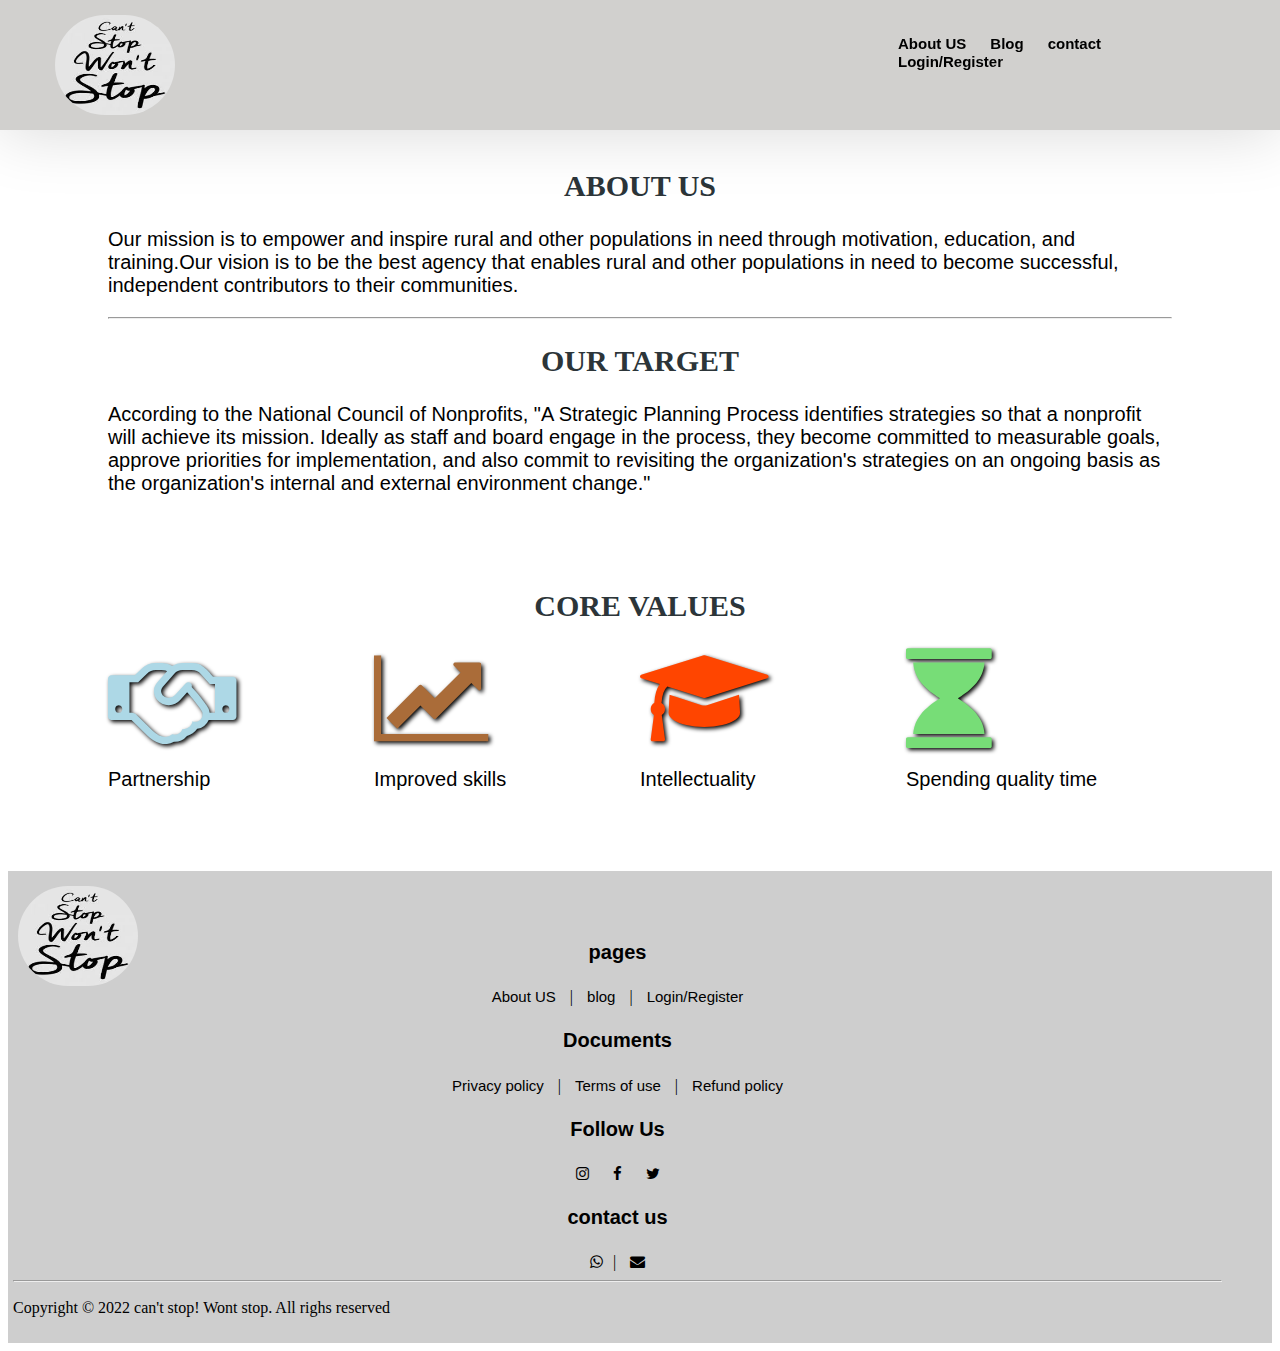
<file: index.html>
<!DOCTYPE html>
<html>
  <head>
    <title>Cant stop! wont stop! | About Us</title>
    <link rel="stylesheet" href="styles.css">
    <link rel="stylesheet" href="https://stackpath.bootstrapcdn.com/font-awesome/4.7.0/css/font-awesome.min.css">
    </head>
    <body>
    <nav class="total_nav">
    <div class="logo">
        <a href="one.html">
        <img src="images/stop.jpg" width="100"></a>
      </div>
      <div class="options">
      <a href="about.html">About US</a>
      <a href="blog.html">Blog</a>
      <a href="contact.html">contact</a>
      <a href="register.html">Login/Register</a>
    </div>
    </nav><br><br>
    <div class="about_us">
      <h2>ABOUT US</h2>
      <p>Our mission is to empower and inspire rural and other populations in
         need through motivation, education, and training.Our vision is to be
         the best agency that enables rural and other populations in need to
          become successful, independent contributors to their communities.</p>
    <hr>
    <h2>OUR TARGET</h2>
    <p>According to the National Council of Nonprofits, "A Strategic Planning Process
       identifies strategies so that a nonprofit will achieve its mission.
        Ideally as staff and board engage in the process, they become
        committed to measurable goals, approve priorities for implementation,
         and also commit to revisiting the organization's strategies on an
          ongoing basis as the organization's internal and external environment change."</p>
      </div>
      <div class="values">
     <h2>CORE VALUES</h2>
     <div class="hand">
  <i class="fa fa-handshake-o" aria-hidden="true"style="font-size:100px;
     color:lightblue;text-shadow:2px 2px 4px #000000;"></i>
     <p>Partnership</p>
</div>
<div class="graph">
 <i class="fa fa-line-chart" aria-hidden="true" style="font-size:100px;
   color:#AA6C39;text-shadow:2px 2px 4px #000000;"></i>
   <p>Improved skills</p>
</div>
<div class="hat">
<i class="fa fa-graduation-cap" aria-hidden="true" style="font-size:100px;
   color:#FF4500;text-shadow:2px 2px 4px #000000;"></i>
   <p>Intellectuality</p>
 </div>
 <div class="time">
  <i class="fa fa-hourglass" aria-hidden="true"style="font-size:100px;
    color:#77DD77;text-shadow:2px 2px 4px #000000;"></i>
    <p>Spending quality time</p>
  </div>
   </div>
    <footer>
      <div class="footer_logo">
          <a href="one.html">
          <img src="images/stop.jpg" width="100"></a>
        </div><br>
        <div class="Pages">
          <h3>pages</h3>
          <a href="about.html">About US</a> |
          <a href="blog.html">blog</a> |
          <a href="register.html">Login/Register</a>
        </div>
        <div class="doc">
          <h3>Documents</h3>
          <a href="">Privacy policy</a> |
          <a href="">Terms of use</a> |
          <a href="">Refund policy</a>
        </div>
        <div class="social_media">
          <h3>Follow Us</h3>
          <a href="https://www.instagram.com/1stop.ai/?hl=en" target="
          "><i class="fa fa-instagram" aria-hidden="true"></i></a>
          <a href="https://www.facebook.com/pages/category/Education-website/1Stopai-102490171820303/" target="_blank">
            <i class="fa fa-facebook" aria-hidden="true"></i></a>
          <a href="https://twitter.com/onestopai?lang=en" target="_blank"><i class="fa fa-twitter" aria-hidden="true"></i></a>
        </div>
        <div class="contact">
          <h3>contact us</h3>
          <a href="https://api.whatsapp.com/send?phone=+919384728370" target="_blank"><i class="fa fa-whatsapp" aria-hidden="true"></i></a>|
          <a href="mailto: support@1stop.ai" target="_blank"><i class="fa fa-envelope" aria-hidden="true"></i></a>
        </div>
        <hr>
        <p>Copyright &copy; 2022 can't stop! Wont stop. All righs reserved</p>
    </footer>
      <script>
                const scriptURL = 'https://script.google.com/macros/s/AKfycbx2j_GKr_vtC7cgImFuwVpnRAcsQgB2pWa8FSinBDzzX4Q4x-VPMxovpQlqwLayx9Te/exec'
                const form = document.forms['submit_googlesheet']

                form.addEventListener('submit', e => {
                  e.preventDefault()
                  fetch(scriptURL, { method: 'POST', body: new FormData(form)})
                    .then(response => alert("Thank you for your review. Hope you will have great time in our program"))
                    .catch(error => console.error('Error!', error.message))
                })
              </script>
        </body>
    </html>
</file>
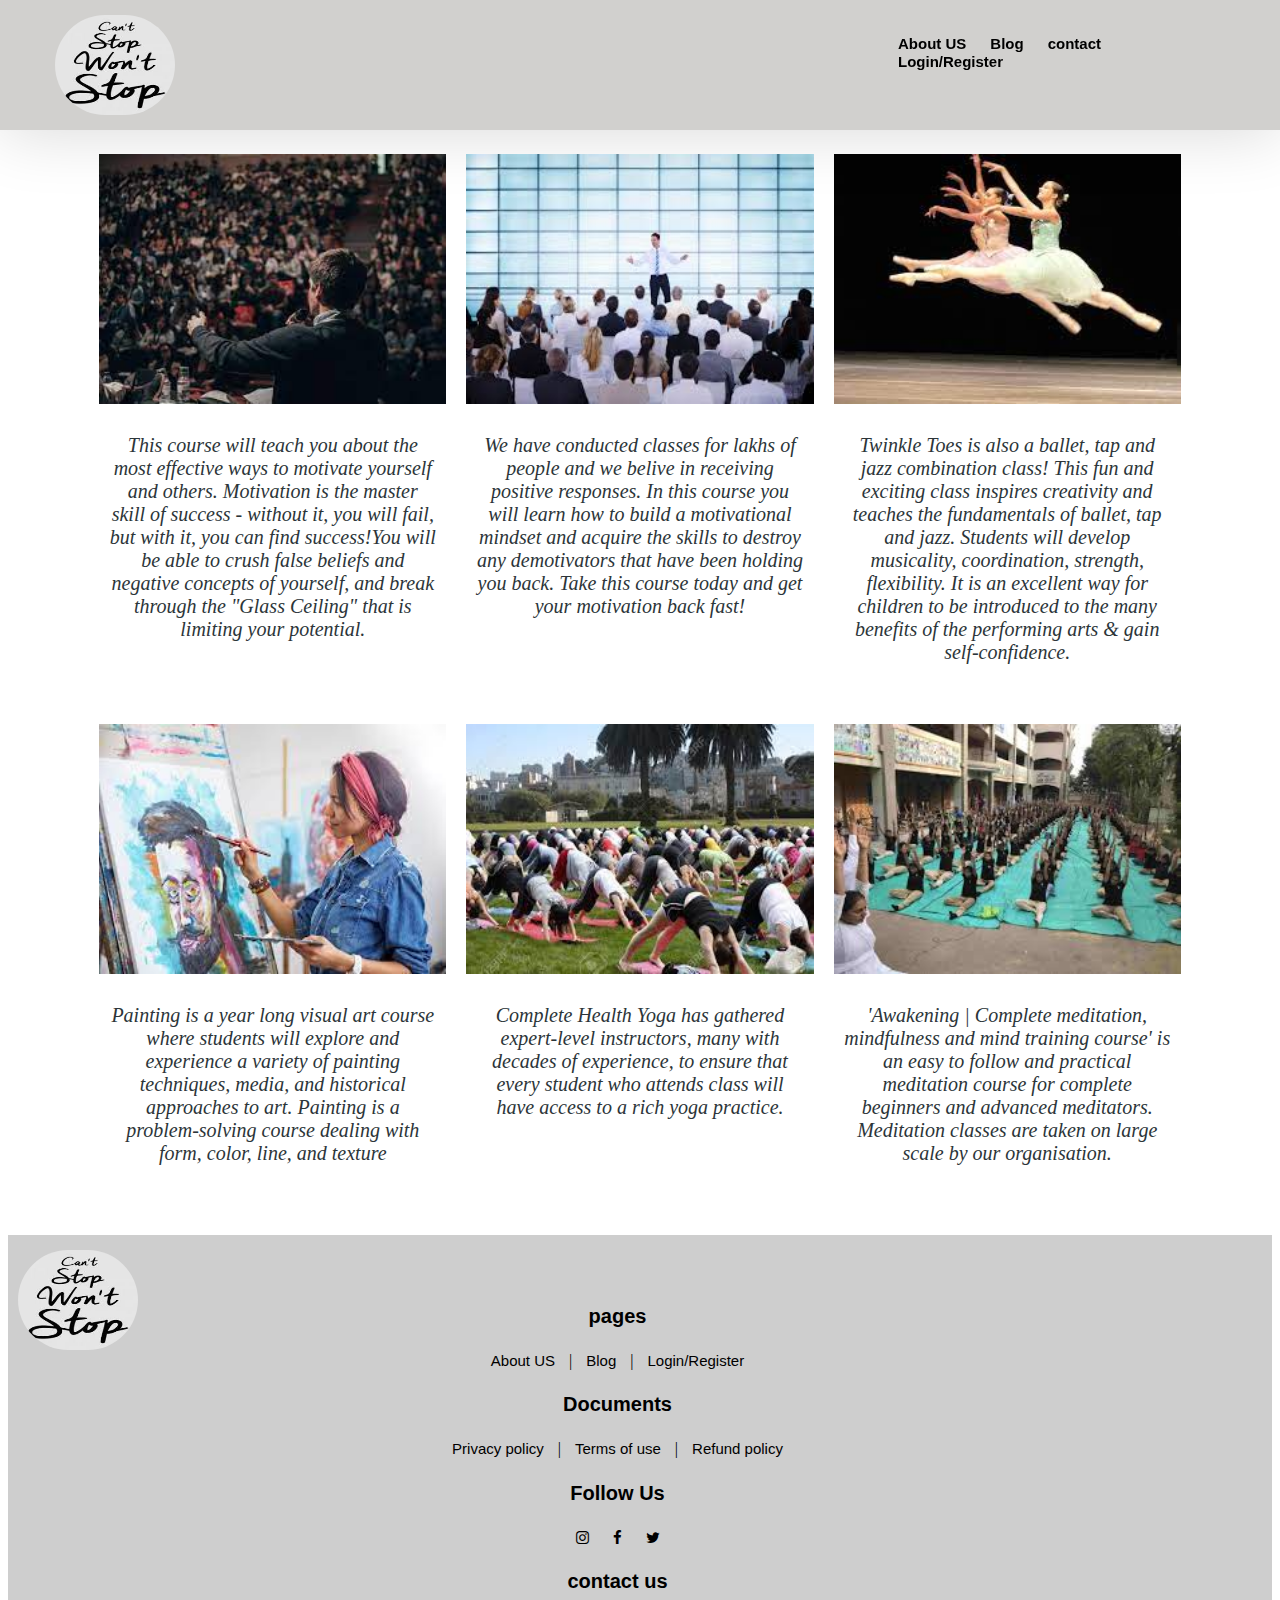
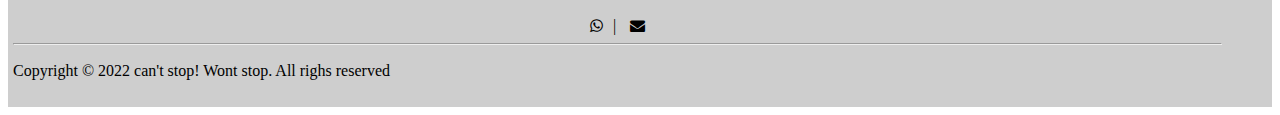
<file: blog.html>
<!DOCTYPE html>
<html>
  <head>
    <title>Cant stop! wont stop! | Contact</title>
    <link rel="stylesheet" href="styles.css">
    <link rel="stylesheet" href="https://stackpath.bootstrapcdn.com/font-awesome/4.7.0/css/font-awesome.min.css">
    </head>
    <body>
    <nav class="total_nav">
    <div class="logo">
        <a href="one.html">
        <img src="images/stop.jpg" width="100"></a>
      </div>
      <div class="options">
      <a href="about.html">About US</a>
      <a href="blog.html">Blog</a>
      <a href="contact.html">contact</a>
      <a href="register.html">Login/Register</a>
    </div>
    </nav><br><br>
    <div class="additionals">
    <div class="additionals_container">
      <div class="list">
       <div class="list_img">
          <img src="images/moti1.jpg">
        </div>
          <div class="list_content">
            <p>This course will teach you
              about the most effective ways  to motivate yourself and others.
              Motivation is the master skill of success - without it,
               you will fail, but with it, you can find success!You will
               be able to crush false beliefs and negative concepts of
               yourself, and break through the "Glass Ceiling" that is limiting your potential.
           </p>
              </div>
      </div>
      <div class="list">
       <div class="list_img">
          <img src="images/moti2.jpg">
        </div>
          <div class="list_content">
            <p>We have conducted classes for lakhs of people and we belive in receiving positive responses.
              In this course you will learn how to build a motivational mindset
               and acquire the skills to destroy any demotivators that have been
               holding you back. Take this course today and get your motivation back fast! </p>
                  </div>
      </div>
      <div class="list">
       <div class="list_img">
          <img src="images/talent1.jpg">
        </div>
          <div class="list_content">
            <p>Twinkle Toes is also a ballet, tap and jazz combination class!  This fun and exciting
               class inspires creativity and teaches the fundamentals of ballet, tap and jazz.
               Students will develop musicality, coordination, strength, flexibility. It is an excellent
              way for children to be introduced to the many benefits of the performing arts &
               gain self-confidence.</p>
               </div>
      </div>
    </div>
  </div>
  <div class="additionals" id="hey">
  <div class="additionals_container">
    <div class="list">
     <div class="list_img">
        <img src="images/talent2.jpg">
      </div>
        <div class="list_content">
          <p>Painting is a year long visual art course where students will explore and experience
            a variety of painting techniques, media, and historical approaches to art.
            Painting is a problem-solving course dealing with form, color, line, and texture
         </p>
         </div>
    </div>
    <div class="list">
     <div class="list_img">
        <img src="images/yoga1.jpg">
      </div>
        <div class="list_content">
          <p>Complete Health Yoga has gathered expert-level instructors,
            many with decades of experience, to ensure that every student
             who attends class will have access to a rich yoga practice. </p>
             </div>
    </div>
    <div class="list">
     <div class="list_img">
        <img src="images/yoga2.jpg">
      </div>
        <div class="list_content">
          <p>'Awakening | Complete meditation, mindfulness and mind training
            course'  is an easy to follow and practical meditation course for
             complete beginners and advanced meditators. Meditation classes
              are taken on large scale by our organisation.</p>
             </div>
    </div>
  </div>
</div>
    <footer>
      <div class="footer_logo">
          <a href="one.html">
          <img src="images/stop.jpg" width="100"></a>
        </div><br>
        <div class="Pages">
          <h3>pages</h3>
          <a href="about.html">About US</a> |
          <a href="blog.html">Blog</a> |
          <a href="register.html">Login/Register</a>
        </div>
        <div class="doc">
          <h3>Documents</h3>
          <a href="">Privacy policy</a> |
          <a href="">Terms of use</a> |
          <a href="">Refund policy</a>
        </div>
        <div class="social_media">
          <h3>Follow Us</h3>
          <a href="https://www.instagram.com/1stop.ai/?hl=en" target="
          "><i class="fa fa-instagram" aria-hidden="true"></i></a>
          <a href="https://www.facebook.com/pages/category/Education-website/1Stopai-102490171820303/" target="_blank">
            <i class="fa fa-facebook" aria-hidden="true"></i></a>
          <a href="https://twitter.com/onestopai?lang=en" target="_blank"><i class="fa fa-twitter" aria-hidden="true"></i></a>
        </div>
        <div class="contact">
          <h3>contact us</h3>
          <a href="https://api.whatsapp.com/send?phone=+919384728370" target="_blank"><i class="fa fa-whatsapp" aria-hidden="true"></i></a>|
          <a href="mailto: support@1stop.ai" target="_blank"><i class="fa fa-envelope" aria-hidden="true"></i></a>
        </div>
        <hr>
        <p>Copyright &copy; 2022 can't stop! Wont stop. All righs reserved</p>
    </footer>
      <script>
                const scriptURL = 'https://script.google.com/macros/s/AKfycbx2j_GKr_vtC7cgImFuwVpnRAcsQgB2pWa8FSinBDzzX4Q4x-VPMxovpQlqwLayx9Te/exec'
                const form = document.forms['submit_googlesheet']

                form.addEventListener('submit', e => {
                  e.preventDefault()
                  fetch(scriptURL, { method: 'POST', body: new FormData(form)})
                    .then(response => alert("Thank you for your review. Hope you will have great time in our program"))
                    .catch(error => console.error('Error!', error.message))
                })
              </script>
        </body>
    </html>
</file>
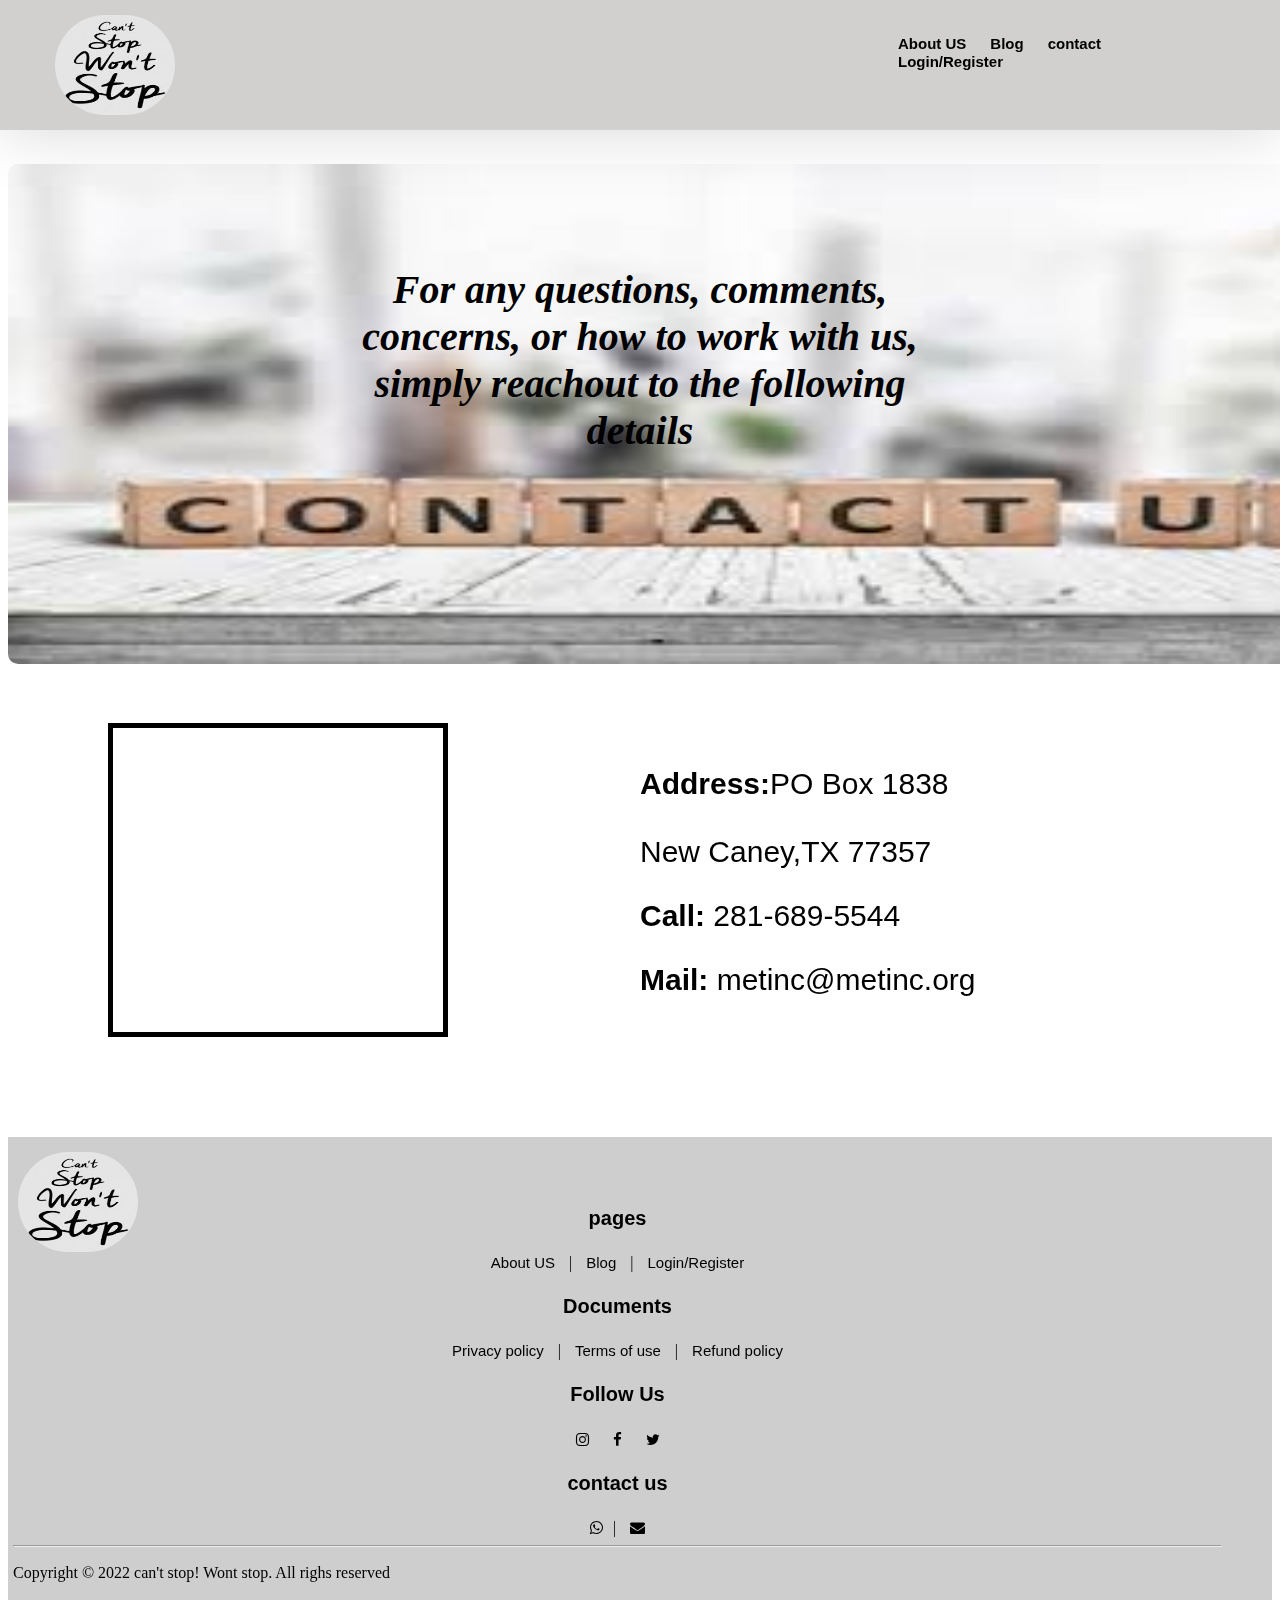
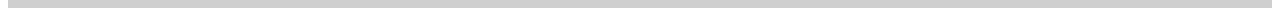
<file: contact.html>
<!DOCTYPE html>
<html>
  <head>
    <title>Cant stop! wont stop! | Contact</title>
    <link rel="stylesheet" href="styles.css">
    <link rel="stylesheet" href="https://stackpath.bootstrapcdn.com/font-awesome/4.7.0/css/font-awesome.min.css">
    </head>
    <body>
    <nav class="total_nav">
    <div class="logo">
        <a href="one.html">
        <img src="images/stop.jpg" width="100"></a>
      </div>
      <div class="options">
      <a href="about.html">About US</a>
      <a href="blog.html">Blog</a>
      <a href="contact.html">contact</a>
      <a href="register.html">Login/Register</a>
    </div>
    </nav><br><br>
    <div class="bttn">
    <div class="content_wrapper">
    <img src="images/contact.jpg">
    <div class="text_text">
    <i><b><h4>For any questions, comments, concerns, or how to work with us, simply reachout to the following details</h4></b></i>
  </div>
  </div>
  </div><br>
    <div class="contact_container">
     <div class="g_map">
<iframe src="https://www.google.com/maps/embed?pb=!1m18!1m12!1m3!1d55204.852118164534!2d-95.29428749652914!3d30.14274468551769!2m3!1f0!2f0!3f0!3m2!1i1024!2i768!4f13.1!3m3!1m2!1s0x864751f15e0ba701%3A0x930632721cae5623!2sNew%20Caney%2C%20TX%2077357%2C%20USA!5e0!3m2!1sen!2sin!4v1649252738751!5m2!1sen!2sin"
 width="400" height="300" style="border:0;" allowfullscreen="" loading="lazy" referrerpolicy="no-referrer-when-downgrade"></iframe>
     </div>
     <div class="contact_content">
         <p><b>Address:</b>PO Box 1838 <br><br>New Caney,TX 77357</p>
       <p><b>Call:</b> 281-689-5544 </p>
       <p><b>Mail:</b> metinc@metinc.org </p>
     </div>
     </div>
    <footer>
      <div class="footer_logo">
          <a href="one.html">
          <img src="images/stop.jpg" width="100"></a>
        </div><br>
        <div class="Pages">
          <h3>pages</h3>
          <a href="about.html">About US</a> |
          <a href="blog.html">Blog</a> |
          <a href="register.html">Login/Register</a>
        </div>
        <div class="doc">
          <h3>Documents</h3>
          <a href="">Privacy policy</a> |
          <a href="">Terms of use</a> |
          <a href="">Refund policy</a>
        </div>
        <div class="social_media">
          <h3>Follow Us</h3>
          <a href="https://www.instagram.com/1stop.ai/?hl=en" target="
          "><i class="fa fa-instagram" aria-hidden="true"></i></a>
          <a href="https://www.facebook.com/pages/category/Education-website/1Stopai-102490171820303/" target="_blank">
            <i class="fa fa-facebook" aria-hidden="true"></i></a>
          <a href="https://twitter.com/onestopai?lang=en" target="_blank"><i class="fa fa-twitter" aria-hidden="true"></i></a>
        </div>
        <div class="contact">
          <h3>contact us</h3>
          <a href="https://api.whatsapp.com/send?phone=+919384728370" target="_blank"><i class="fa fa-whatsapp" aria-hidden="true"></i></a>|
          <a href="mailto: support@1stop.ai" target="_blank"><i class="fa fa-envelope" aria-hidden="true"></i></a>
        </div>
        <hr>
        <p>Copyright &copy; 2022 can't stop! Wont stop. All righs reserved</p>
    </footer>
      <script>
                const scriptURL = 'https://script.google.com/macros/s/AKfycbx2j_GKr_vtC7cgImFuwVpnRAcsQgB2pWa8FSinBDzzX4Q4x-VPMxovpQlqwLayx9Te/exec'
                const form = document.forms['submit_googlesheet']

                form.addEventListener('submit', e => {
                  e.preventDefault()
                  fetch(scriptURL, { method: 'POST', body: new FormData(form)})
                    .then(response => alert("Thank you for your review. Hope you will have great time in our program"))
                    .catch(error => console.error('Error!', error.message))
                })
              </script>
        </body>
    </html>
</file>
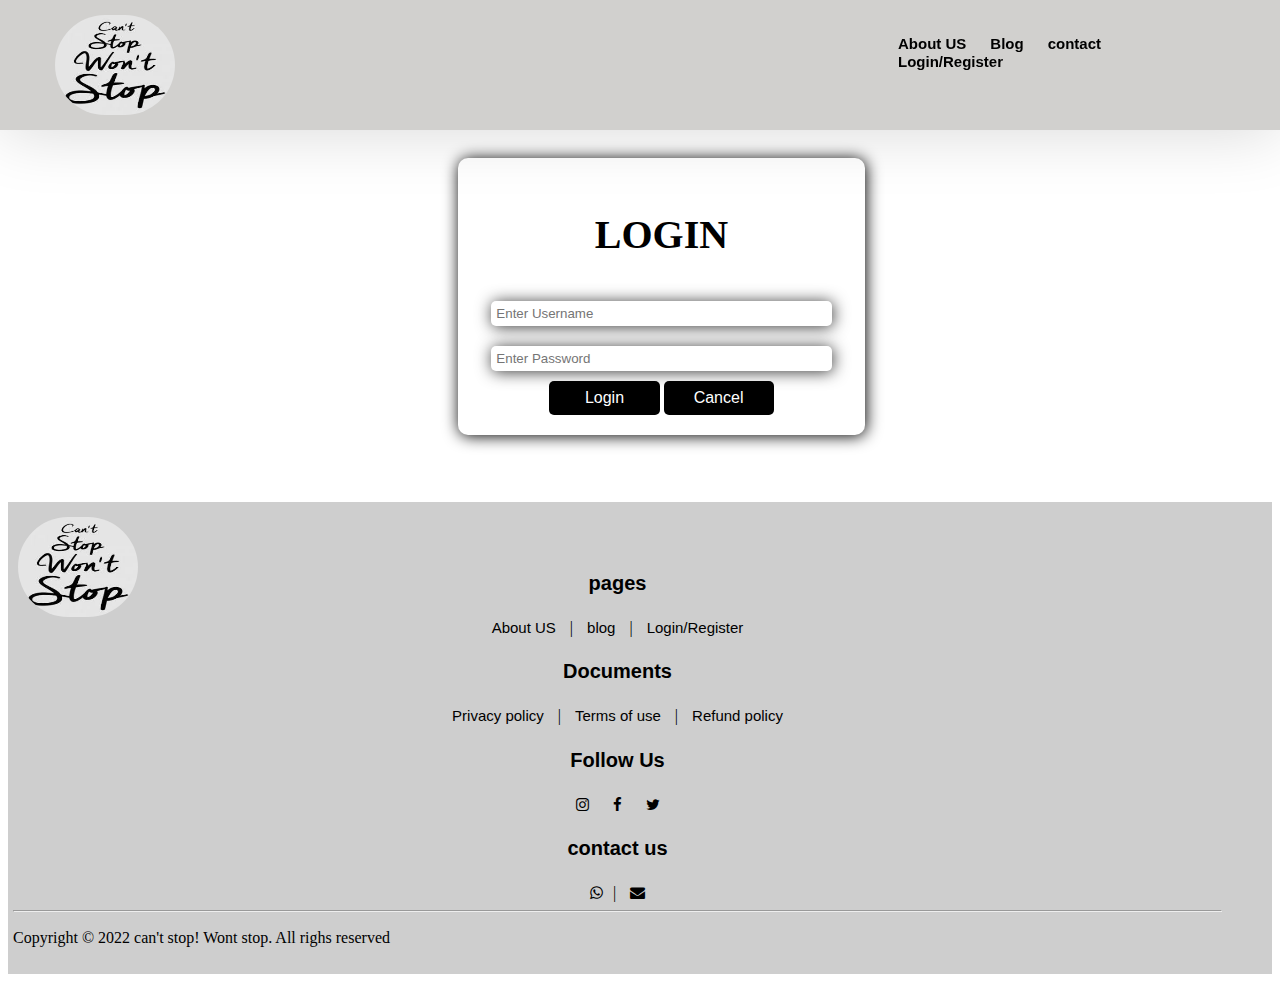
<file: login.html>
<!DOCTYPE html>
<html>
  <head>
    <title>Cant stop! wont stop! | About Us</title>
    <link rel="stylesheet" href="styles.css">
    <link rel="stylesheet" href="https://stackpath.bootstrapcdn.com/font-awesome/4.7.0/css/font-awesome.min.css">
    </head>
    <body>
    <nav class="total_nav">
    <div class="logo">
        <a href="one.html">
        <img src="images/stop.jpg" width="100"></a>
      </div>
      <div class="options">
      <a href="about.html">About US</a>
      <a href="blog.html">Blog</a>
      <a href="contact.html">contact</a>
      <a href="register.html">Login/Register</a>
    </div>
    </nav>
    <div class="l-form">
      <form name="register-googlesheet" method="post">
        <h2>LOGIN</h2>
        <div class="login_container">
          <input type="text" name="Name" placeholder="Enter Username" required>
          <input type="password" name="Password" placeholder="Enter Password" required>
          <button type="submit">Login</button>
          <button type="button" class="cancelbtn" href="register.html">Cancel</button>
          </div>
      </form>
      </div>
    <footer>
      <div class="footer_logo">
          <a href="one.html">
          <img src="images/stop.jpg" width="100"></a>
        </div><br>
        <div class="Pages">
          <h3>pages</h3>
          <a href="about.html">About US</a> |
          <a href="blog.html">blog</a> |
          <a href="register.html">Login/Register</a>
        </div>
        <div class="doc">
          <h3>Documents</h3>
          <a href="">Privacy policy</a> |
          <a href="">Terms of use</a> |
          <a href="">Refund policy</a>
        </div>
        <div class="social_media">
          <h3>Follow Us</h3>
          <a href="https://www.instagram.com/1stop.ai/?hl=en" target="_blank"><i class="fa fa-instagram" aria-hidden="true"></i></a>
          <a href="https://www.facebook.com/pages/category/Education-website/1Stopai-102490171820303/" target="_blank">
            <i class="fa fa-facebook" aria-hidden="true"></i></a>
          <a href="https://twitter.com/onestopai?lang=en" target="_blank"><i class="fa fa-twitter" aria-hidden="true"></i></a>
        </div>
        <div class="contact">
          <h3>contact us</h3>
          <a href="https://api.whatsapp.com/send?phone=+919384728370" target="_blank"><i class="fa fa-whatsapp" aria-hidden="true"></i></a>|
          <a href="mailto: support@1stop.ai" target="_blank"><i class="fa fa-envelope" aria-hidden="true"></i></a>
        </div>
        <hr>
        <p>Copyright &copy; 2022 can't stop! Wont stop. All righs reserved</p>
    </footer>
      <script>
                const scriptURL = 'https://script.google.com/macros/s/AKfycbzGN4C30o9PRWN8Ax0JmBxE8nOTeljChGHXd8ZIHpyUKE7ILUlogs2YzbAwtcZ9azF5Nw/exec'
                const form = document.forms['register-googlesheet']
                form.addEventListener('submit', e => {
                  e.preventDefault()
                  fetch(scriptURL, { method: 'POST', body: new FormData(form)})
                    .then(response => alert("Thank you for getting registered. Hope you will have great time in our program"))
                    .catch(error => console.error('Error!', error.message))
                })
              </script>
        </body>
    </html>
</file>
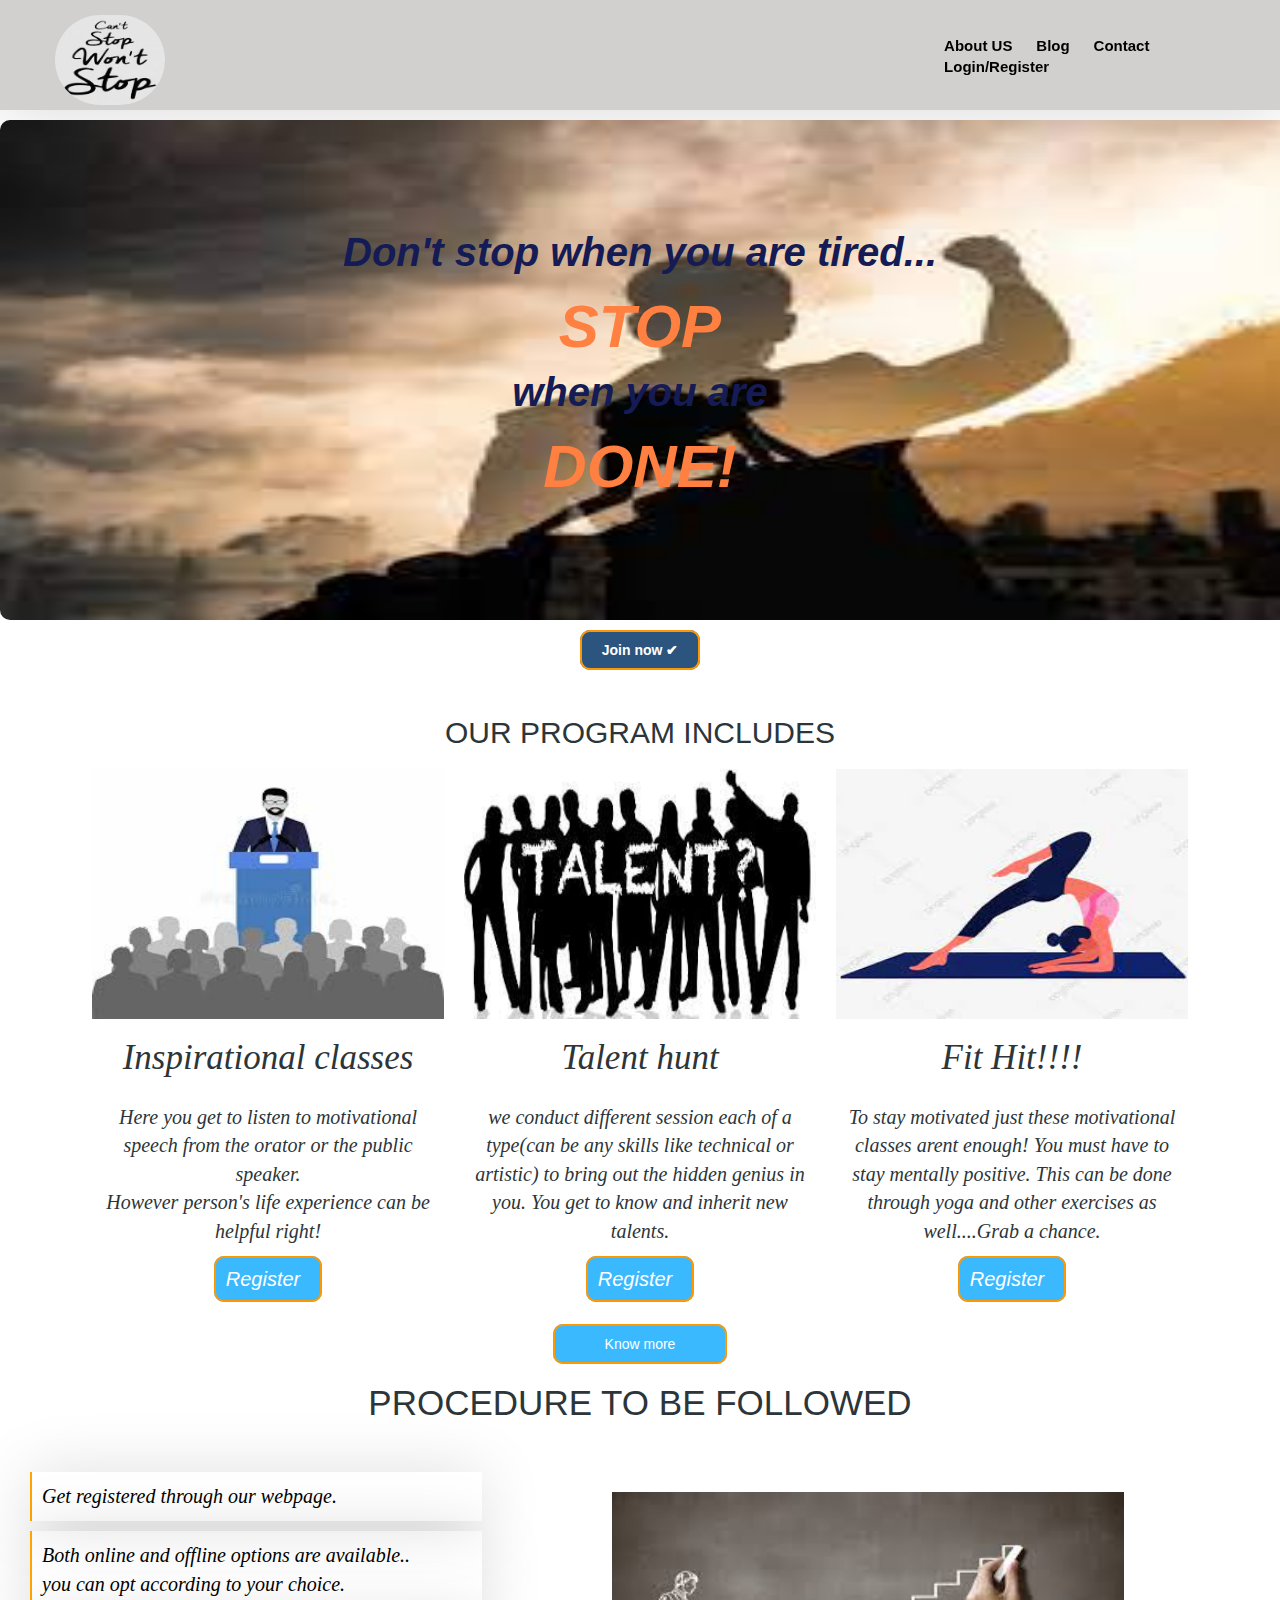
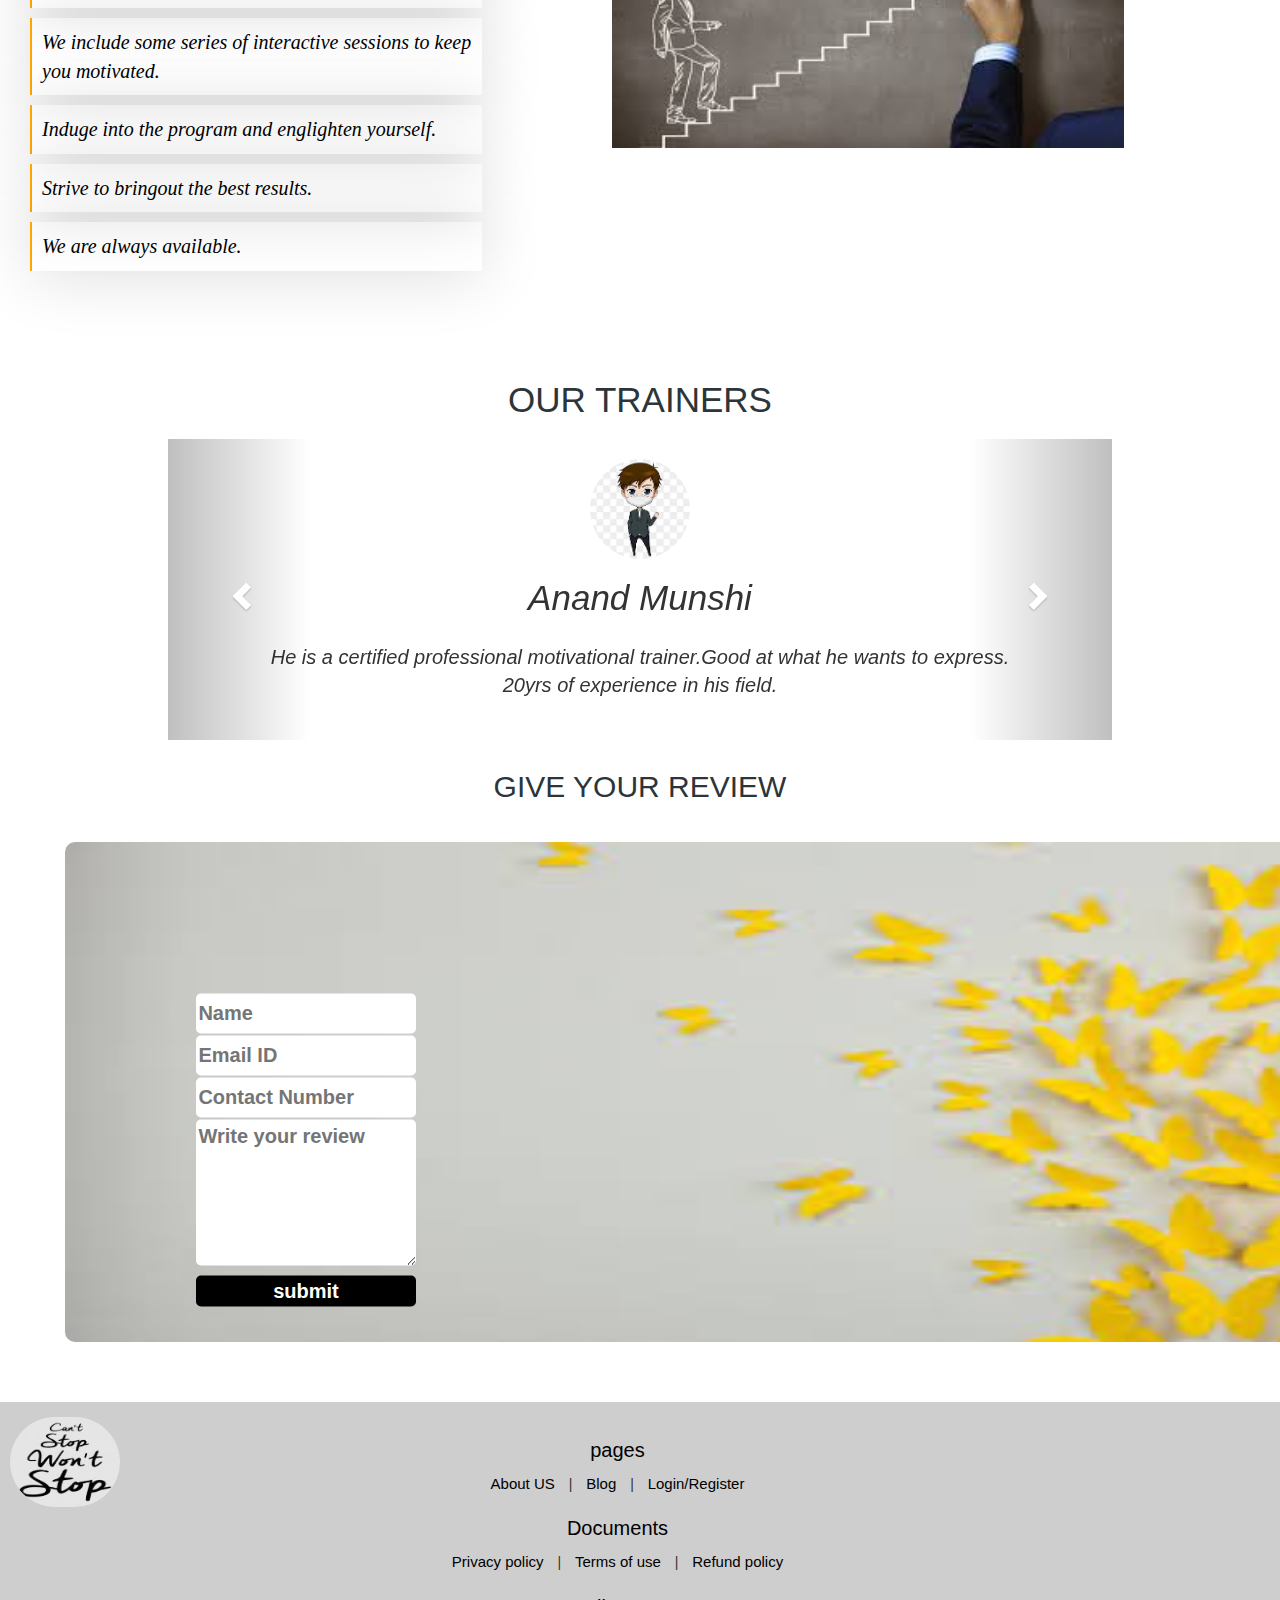
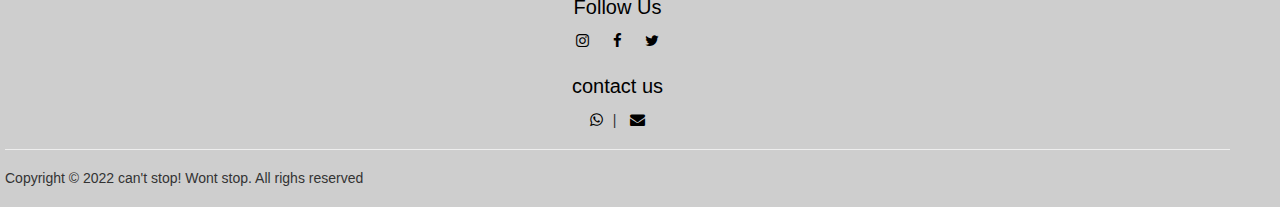
<file: one.html>
<!DOCTYPE html>
<html>
  <head>
    <title>Cant stop! wont stop!</title>

<link rel="stylesheet" href="https://cdn.jsdelivr.net/npm/bootstrap@3.4.1/dist/css/bootstrap.min.css"
 integrity="sha384-HSMxcRTRxnN+Bdg0JdbxYKrThecOKuH5zCYotlSAcp1+c8xmyTe9GYg1l9a69psu" crossorigin="anonymous">

<link rel="stylesheet" href="https://cdn.jsdelivr.net/npm/bootstrap@3.4.1/dist/css/bootstrap-theme.min.css"
integrity="sha384-6pzBo3FDv/PJ8r2KRkGHifhEocL+1X2rVCTTkUfGk7/0pbek5mMa1upzvWbrUbOZ" crossorigin="anonymous">
    <link rel="stylesheet" href="styles.css">
 <link rel="stylesheet" href="https://stackpath.bootstrapcdn.com/font-awesome/4.7.0/css/font-awesome.min.css">
</head>
  <body>
<nav class="total_nav">
    <div class="logo">
        <a href="#">
        <img src="images/stop.jpg" width="100"></a>
      </div>
      <div class="options">
      <a href="about.html" target="_blank">About US</a>
      <a href="blog.html">Blog</a>
      <a href="contact.html">Contact</a>
      <a href="register.html">Login/Register</a>
    </div>
  </nav>
      <div class="bttn">
        <div class="content_wrapper">
        <img src="images/move.jpg">
        <div class="text_text">
        <h3>Don't stop when you are tired...<br>
        <i><b><h2>STOP</b></i> </h2>when you are <i><b><h2>DONE!</b></i></h2></h3>
      </div>
      </div><br>
        <a href="register.html">Join now ✔</a>
    </div>
    <div class="additionals">
    <h2>OUR PROGRAM INCLUDES</h2>
    <div class="additionals_container">
      <div class="list">
       <div class="list_img">
          <img src="images/orator.jpg">
        </div>
          <div class="list_content">
            <h3>Inspirational classes</h3>
            <p>Here you get to listen to motivational speech
               from the orator or the public speaker.<br>
             However person's life experience can be helpful right!
           </p>
               <a href="https://anandmunshi.com/six-symptoms-you-need-an-executive-coaching/introduction-registration-for-motivation-speaker-anand-munshi/" target="_blank">Register</a>
       </div>
      </div>
      <div class="list">
       <div class="list_img">
          <img src="images/talent.jpg">
        </div>
          <div class="list_content">
            <h3>Talent hunt</h3>
            <p>we conduct different session each of a type(can be any
              skills like technical or artistic) to bring out the hidden
              genius in you. You get to know and inherit new talents. </p>
               <a href="https://talenthuntindia.in/registration_fee#:~:text=WHAT%20IS%20THE%20REGISTRATION%20FEE,an%20Individual%20or%20an%20Institution."target="_blank">Register</a>
       </div>
      </div>
      <div class="list">
       <div class="list_img">
          <img src="images/fithit.jpg">
        </div>
          <div class="list_content">
            <h3>Fit Hit!!!!</h3>
            <p>To stay motivated just these motivational classes arent enough!
              You must have to stay mentally positive. This can be done through
              yoga and other exercises as well....Grab a chance.</p>
               <a href="https://www.cult.fit/live/cult-live-membership?selectedProductId=CFLIVE_602&pageType=livefitnessbrowsepage&utm_source=google&utm_medium=cpc&utm_vertical=Live&utm_cam=13563355331&utm_adg=123171221945&utm_ad=528399933254&utm_kd=online%20yoga&utm_mt=b&utm_adp=&utm_gclid=CjwKCAjw0a-SBhBkEiwApljU0nGds6jdDawyif-3E0SUyS6afDCcDIiul2o82knHOf6HAg_sRi0ZZRoCJ64QAvD_BwE&utm_d=c&utm_dm=&gclid=CjwKCAjw0a-SBhBkEiwApljU0nGds6jdDawyif-3E0SUyS6afDCcDIiul2o82knHOf6HAg_sRi0ZZRoCJ64QAvD_BwE"target="_blank">Register</a>
       </div>
      </div>
    </div>
  </div>
    <div class="final_btn">
      <a href="https://www.metinc.org/" target="_blank"> Know more</a>
  </div>
  <div class="keypoints">
    <h3>PROCEDURE TO BE FOLLOWED</h3>
<div class="key_container">
<div class="key_content">
  <li>Get registered through our webpage.</li>
  <li>Both online and offline options are available..<br>you can opt according to your choice.</li>
  <li>We include some series of interactive sessions to keep you motivated.</li>
  <li>Induge into the program and englighten yourself.</li>
  <li>Strive to bringout the best results.</li>
  <li>We are always available.</li>
</div>
<div class="key_img">
<img src="images/path.jpg">
</div>
</div>
  </div>
<div class="pakka">
  <h2>OUR TRAINERS</h2>
    <div class="pakka_container">
      <div id="carousel-example-generic" class="carousel slide" data-ride="carousel">

  <ol class="carousel-indicators">
    <li data-target="#carousel-example-generic" data-slide-to="0" class="active"></li>
    <li data-target="#carousel-example-generic" data-slide-to="1"></li>
    <li data-target="#carousel-example-generic" data-slide-to="2"></li>
  </ol>

    <div class="carousel-inner" role="listbox">
    <div class="item active">
      <div class="pakka_img">
      <img src="images/person1.jpg" alt="">
    </div>
    <div class="pakka_content">
       <h3>Anand Munshi</h3>
       <p>He is a certified professional motivational trainer.Good at what he wants to express.<br>20yrs of experience in his field.</p>
    </div>
    </div>
    <div class="item">
      <div class="pakka_img">
      <img src="images/person3.jpg" alt="">
    </div>
    <div class="pakka_content">
       <h3>Ms.Rosey</h3>
       <p>She is the qualified yoga trainer. Fully experienced and skilled person.<br>Has 10yrs of experience in this field and expert at what she does.</p>
    </div>
    </div>
    <div class="item">
      <div class="pakka_img">
      <img src="images/person2.jpg" alt="">
    </div>
    <div class="pakka_content">
       <h3>Mr.Anish</h3>
       <p>Professional and charismatic disposition. Excellent written and verbal communication skills. Excellent interpersonal skills.
         <br>Ability to translate personal experience into motivational concepts.</p>
    </div>
    </div>
  </div>

  <!-- Controls -->
  <a class="left carousel-control" href="#carousel-example-generic" role="button" data-slide="prev">
    <span class="glyphicon glyphicon-chevron-left" aria-hidden="true"></span>
    <span class="sr-only">Previous</span>
  </a>
  <a class="right carousel-control" href="#carousel-example-generic" role="button" data-slide="next">
    <span class="glyphicon glyphicon-chevron-right" aria-hidden="true"></span>
    <span class="sr-only">Next</span>
  </a>
</div>
    </div>
</div>
<div class="feed">
<h2>GIVE YOUR REVIEW</h2><br>
<div class="feed_img">
<img src="images/feedback.jpg">
<div class="feed_form">
  <form name="submit_googlesheet" method="post">
    <input type="text" name="Name" placeholder="Name"><br>
      <input type="email" name="Email" placeholder="Email ID"><br>
        <input type="number" name="Number" placeholder="Contact Number"><br>
        <textarea rows="5" cols="7" name="Review" placeholder="Write your review"></textarea><br>
        <button type="submit"> submit</button>
  </form>
</div>
</div>
</div>
<footer>
  <div class="footer_logo">
      <a href="#">
      <img src="images/stop.jpg" width="100"></a>
    </div>
    <div class="Pages">
      <h3>pages</h3>
      <a href="about.html" target="_blank">About US</a> |
      <a href="blog.html">Blog</a> |
      <a href="register.html">Login/Register</a>
    </div>
    <div class="doc">
      <h3>Documents</h3>
      <a href="">Privacy policy</a> |
      <a href="">Terms of use</a> |
      <a href="">Refund policy</a>
    </div>
    <div class="social_media">
      <h3>Follow Us</h3>
      <a href="https://www.instagram.com/1stop.ai/?hl=en" target="_blank"><i class="fa fa-instagram" aria-hidden="true"></i></a>
      <a href="https://www.facebook.com/pages/category/Education-website/1Stopai-102490171820303/" target="_blank">
        <i class="fa fa-facebook" aria-hidden="true"></i></a>
      <a href="https://twitter.com/onestopai?lang=en" target="_blank"><i class="fa fa-twitter" aria-hidden="true"></i></a>
    </div>
    <div class="contact">
      <h3>contact us</h3>
      <a href="https://api.whatsapp.com/send?phone=+919384728370" target="_blank"><i class="fa fa-whatsapp" aria-hidden="true"></i></a>|
      <a href="mailto: support@1stop.ai" target="_blank"><i class="fa fa-envelope" aria-hidden="true"></i></a>
    </div>
    <hr>
    <p>Copyright &copy; 2022 can't stop! Wont stop. All righs reserved</p>
</footer>


   <script src="https://code.jquery.com/jquery-1.12.4.min.js"
    integrity="sha384-nvAa0+6Qg9clwYCGGPpDQLVpLNn0fRaROjHqs13t4Ggj3Ez50XnGQqc/r8MhnRDZ" crossorigin="anonymous"></script>
  <script src="https://cdn.jsdelivr.net/npm/bootstrap@3.4.1/dist/js/bootstrap.min.js"
  integrity="sha384-aJ21OjlMXNL5UyIl/XNwTMqvzeRMZH2w8c5cRVpzpU8Y5bApTppSuUkhZXN0VxHd" crossorigin="anonymous"></script>
  <script>
            const scriptURL = 'https://script.google.com/macros/s/AKfycbx2j_GKr_vtC7cgImFuwVpnRAcsQgB2pWa8FSinBDzzX4Q4x-VPMxovpQlqwLayx9Te/exec'
            const form = document.forms['submit_googlesheet']

            form.addEventListener('submit', e => {
              e.preventDefault()
              fetch(scriptURL, { method: 'POST', body: new FormData(form)})
                .then(response => alert("Thank you for your review. Hope you will have great time in our program"))
                .catch(error => console.error('Error!', error.message))
            })
          </script>
    </body>
</html>
</file>
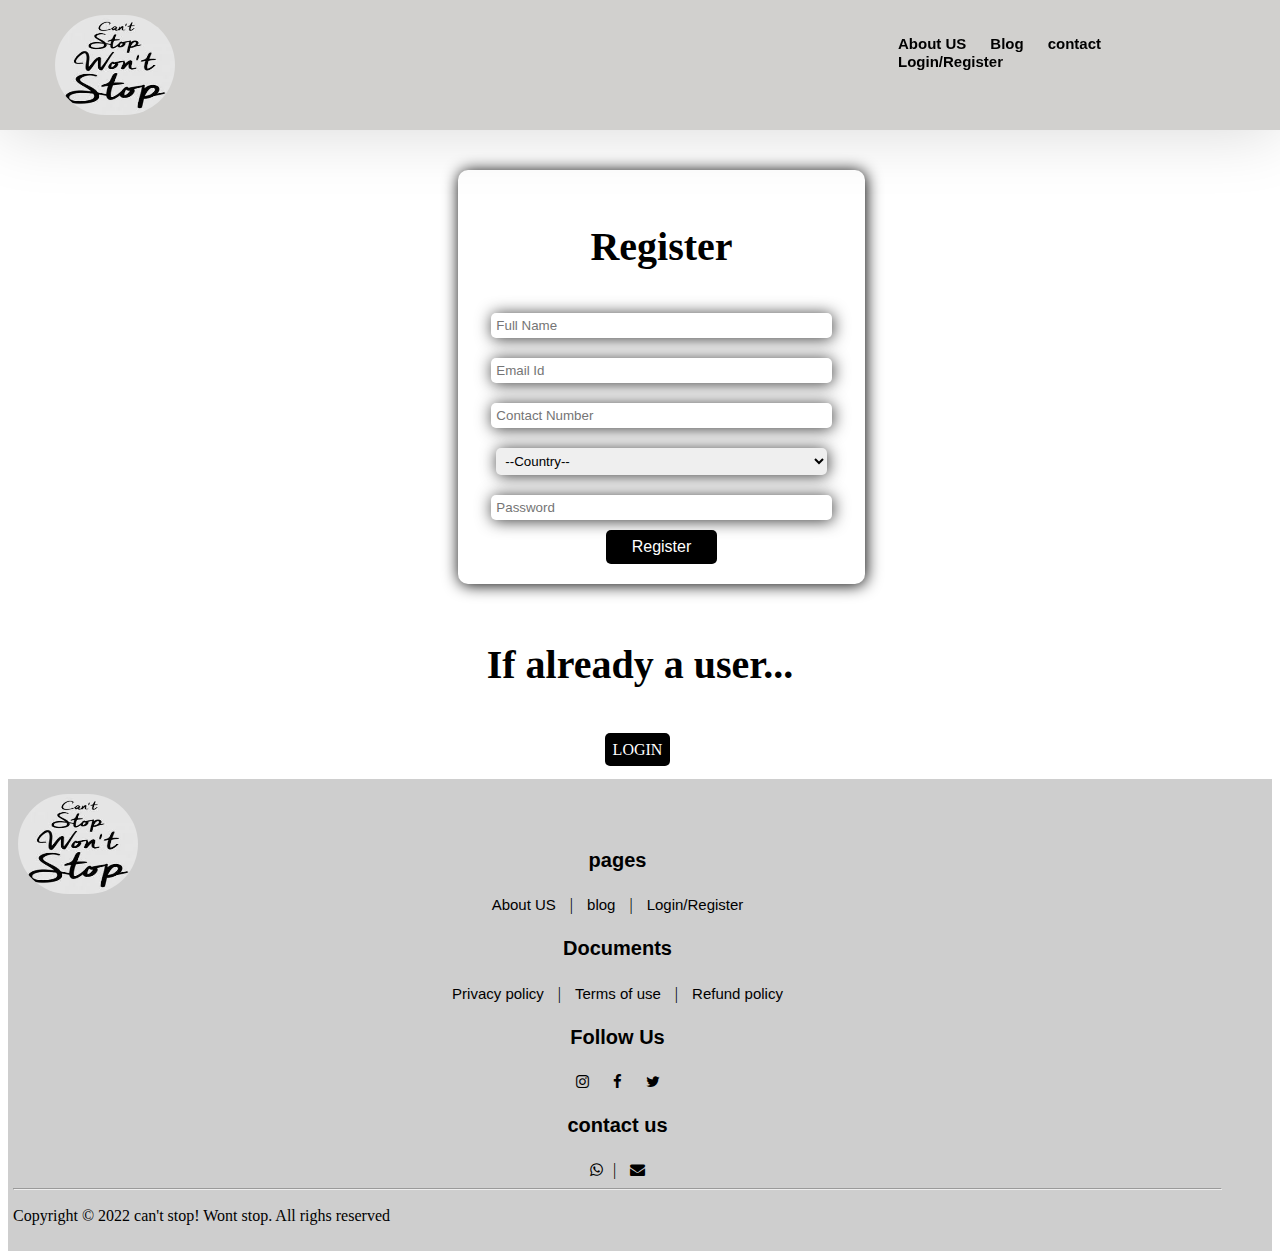
<file: register.html>
<!DOCTYPE html>
<html>
  <head>
    <title>Cant stop! wont stop! | About Us</title>
    <link rel="stylesheet" href="styles.css">
    <link rel="stylesheet" href="https://stackpath.bootstrapcdn.com/font-awesome/4.7.0/css/font-awesome.min.css">
    </head>
    <body>
    <nav class="total_nav">
    <div class="logo">
        <a href="one.html">
        <img src="images/stop.jpg" width="100"></a>
      </div>
      <div class="options">
      <a href="about.html">About US</a>
      <a href="blog.html">Blog</a>
      <a href="contact.html">contact</a>
      <a href="register.html">Login/Register</a>
    </div>
    </nav>
         <div class="register_form">
           <form method="post" onsubmit="validation()" name="register-googlesheet">
             <h2>Register</h2>
           <input type="text" id="username" name="Name" placeholder="Full Name"><br>
             <span id="errorname" style="color: red;"></span>
             <input type="email" id="email" name="Email" placeholder="Email Id"><br>
               <span id=" " style="color: red;"></span>
               <input type="number" id="number" name="Number" placeholder="Contact Number"><br>
                 <span id="errorname" style="color: red;"></span>
            <select required name ="country">
        <option>--Country--</option>
          <option>India</option>
            <option>Others</option>
          </select>
          <input type="password" id="password" name="Password" placeholder="Password">
            <button type="submit">Register</button>
          </form>
        </div>
        <div class="login_form">
          <h4>If already a user...</h4><a href="login.html">LOGIN</a>
        </div>
        <script type="text/javascript">
        function validation()
        {
          var username = document.getElementById('username').value;
            var email = document.getElementById('email').value;
              var number = document.getElementById('number').value;
              var usercheck = /^[A-Za-z]{3,30}$/;
             var emailcheck = /^[A-Za-z_0-9]{3}@$[A-Za-z]{3}[.][A-Za-z]{2,6}/;
              var numbercheck = /^[6789][0-9]{9}$/;

              if(usercheck.test(username))
              {
                document.getElementById('errorname').innerHTML = " ";
              }
              else{
                document.getElementById('errorname').innerHTML = "**Invalid Name";
                return false;
              }
              if(emailcheck.test(email))
              {
                document.getElementById('erroremail').innerHTML = " ";
              }
              else{
                document.getElementById('erroremail').innerHTML = "**Invalid Email";
                return false;
              }
              if(numbercheck.test(number))
              {
                document.getElementById('errornumber').innerHTML = " ";
              }
              else{
                document.getElementById('errornumber').innerHTML = "**Invalid Number";
                return false;
              }return;
        }
        </script>
    <footer>
      <div class="footer_logo">
          <a href="one.html">
          <img src="images/stop.jpg" width="100"></a>
        </div><br>
        <div class="Pages">
          <h3>pages</h3>
          <a href="about.html">About US</a> |
          <a href="blog.html">blog</a> |
          <a href="register.html">Login/Register</a>
        </div>
        <div class="doc">
          <h3>Documents</h3>
          <a href="">Privacy policy</a> |
          <a href="">Terms of use</a> |
          <a href="">Refund policy</a>
        </div>
        <div class="social_media">
          <h3>Follow Us</h3>
          <a href="https://www.instagram.com/1stop.ai/?hl=en" target="
          "><i class="fa fa-instagram" aria-hidden="true"></i></a>
          <a href="https://www.facebook.com/pages/category/Education-website/1Stopai-102490171820303/" target="_blank">
            <i class="fa fa-facebook" aria-hidden="true"></i></a>
          <a href="https://twitter.com/onestopai?lang=en" target="_blank"><i class="fa fa-twitter" aria-hidden="true"></i></a>
        </div>
        <div class="contact">
          <h3>contact us</h3>
          <a href="https://api.whatsapp.com/send?phone=+919384728370" target="_blank"><i class="fa fa-whatsapp" aria-hidden="true"></i></a>|
          <a href="mailto: support@1stop.ai" target="_blank"><i class="fa fa-envelope" aria-hidden="true"></i></a>
        </div>
        <hr>
        <p>Copyright &copy; 2022 can't stop! Wont stop. All righs reserved</p>
    </footer>
      <script>
                const scriptURL = 'https://script.google.com/macros/s/AKfycbzGN4C30o9PRWN8Ax0JmBxE8nOTeljChGHXd8ZIHpyUKE7ILUlogs2YzbAwtcZ9azF5Nw/exec'
                const form = document.forms['register-googlesheet']
                form.addEventListener('submit', e => {
                  e.preventDefault()
                  fetch(scriptURL, { method: 'POST', body: new FormData(form)})
                    .then(response => alert("Thank you for getting registered. Hope you will have great time in our program"))
                    .catch(error => console.error('Error!', error.message))
                })
              </script>
        </body>
    </html>
</file>
<file: styles.css>
.total_nav{
  background-color: #D1D0CE;
   z-index: 5;
   padding: 10px;
   padding-left: 50px;
   padding-right: 50px;
   position: fixed;
   box-shadow: 0px 3px 65px 0px rgba(0,0,0,.15);
   top: 0;
   right: 0;
   left: 0;
   height: 110px;
   display: flex;

   }
   .logo{
     float: left;
     width: 60%;

   }
.logo img{
  padding: 5PX;
  border-radius: 100px;
  width: 120px;
  height:100px;
}
.options{
  float: right;
  padding-left: 100px;
  margin-left: 250px;
  width: 40%;
margin-top: 25px;
}
.options a{
  text-decoration: none;
  margin-right: 20px;
font-size: 15px;
color: black;
font-weight: bold;
font-family: cosmic,sans-serif;
font-size: 15px;
}
.options a:hover{
  color: orange;
  transition: all 0s ease;
}

 .bttn{
 margin-top: 100px;
 padding-top: 20px;
 text-align: center;
 color: black;
 margin-bottom: -5%;
}
.bttn .content_wrapper img{
  height: 500px;
  width: 1500px;
  border-radius: 10px;
  position: relative;
   color: rgb(64, 11, 124);
}
.bttn .content_wrapper .text_text{
  position: absolute;
   top: 40%;
   left: 50%;
   transform: translate(-50%, -50%);
}
.bttn .content_wrapper .text_text h3
{ color: #151B54;
     font-size: 40px;
  font-weight: bolder;
  font-family: cosmic,sans-serif;
  font-style: italic;
}
.bttn .content_wrapper .text_text h2{
  color: #ff8040;
  font-size: 60px;
}
.bttn .content_wrapper .text_text h4{
  color: black;
  font-size: 40px;
}
.bttn a{
  text-decoration: none;
  font-weight: bold;
  margin-top:70px;
  padding:10px 20px;
  background-color: #2B547E;
  color: white;
  font-family: cosmic,sans-serif;
  text-align: center;
  border: 2px solid white;
  border-radius: 10px;
  border-color: #ff9800;
  color: white;
}
.bttn a:hover{
  background-color: black;
  color: orange;
  border: none;
  border-bottom: 4px solid orange;
  transition: 0.5s;
}
.additionals{
  text-align: center;
  color:#2C3539;
  padding: 20px;
  font-size: 30px;
  margin-top: 80px;
}
.additionals .additionals_container{
   display: flex;
  margin-left: 5%;
  margin-right: 5%;
}
.additionals .additionals_container .list{
  width: 33.33%;
  margin: 10px;
  height: auto;
}
.additionals .additionals_container .list:hover{
box-shadow: 0px 3px 65px 0px rgb(0, 0, 0, 0.15);
}
.additionals .additionals_container .list .list_img{
    width: 100%;
    height: 250px;
  overflow: hidden;
}
.additionals .additionals_container .list .list_img img{
  width: 100%;
  height: 250px;
}
.additionals .additionals_container .list .list_content{
  text-align: center;
  font-style: italic;
  font-family: cursive;
  font-size: 20px;
}
.additionals .additionals_container .list .list_content h3{
  font-size: 35px;
  padding-bottom: 5px
}
.additionals .additionals_container .list .list_content p{
  font-size: 20px;
  padding:  10px;

}
.additionals .additionals_container .list .list_content a{
  text-decoration: none;
  margin:50px;
  padding:10px 20px 10px 10px;
  background-color:  #3BB9FF;
  color: white;
  font-family: cosmic,sans-serif;
  text-align: center;
  border: 2px solid white;
  border-radius: 10px;
  border-color: #ff9800;
  color: white;
}
.additionals .additionals_container .list .list_content a:hover{
  background-color: black;
  color: orange;
  border: none;
  border-bottom: 4px solid orange;
  transition: 0.5s;
}
.final_btn{
  text-align: center;
  padding-top: 10px;
}
.final_btn a{
  text-decoration: none;
  margin:50px;
  padding:10px 50px 10px 50px;
  background-color:  #3BB9FF;
  color: white;
  font-family: cosmic,sans-serif;
  border: 2px solid white;
  border-radius: 10px;
  border-color: #ff9800;
  color: white;
}
.final_btn a:hover{
  background-color: black;
  color: orange;
  border: none;
  border-bottom: 4px solid orange;
  transition: 0.5s;
}
.keypoints h3{
  text-align: center;
  color:#2C3539;
  padding: 10px;
  font-size: 35px;
}
.keypoints .key_container{
  display: flex;
}
.keypoints .key_container .key_content{
  width: 40%;
  padding: 20px;
  float: left;
}
.keypoints .key_container .key_content li{
  list-style: none;
  margin: 10px;
  padding: 10px;
  border-left: 2px solid orange;
  color: black;
  text-align: left;
  font-style: italic;
  font-size: 20px;
  font-family: cursive;
  box-shadow: 0px 3px 65px 0px rgba(0, 0, 0, 0.15);
}
.keypoints .key_container .key_content li:hover{
  background-color: #C9DFEC;
  color: black;
  border: none;
  border-bottom: 4px solid black;
  transition: 0.5s;
}
.keypoints .key_container .key_img{
  width: 40%;
  float: right;
  margin-left: 100px;
  margin-top: 50px;
}
.keypoints .key_container .key_img img{
width: 100%;
}
.pakka{
  padding: 50px;
  margin-bottom: -100px;
}
.pakka h2{
  text-align: center;
  color:#2C3539;
  padding: 10px;
  font-size: 35px;
}
.pakka .pakka_container{
  margin-right: 10%;
  margin-left: 10%;
  text-align: center;
}
.pakka .pakka_container .carousel-inner{
  background-color: white;
  box-shadow: none;
}
.pakka .pakka_container .item{
  width: 100%;
  padding: 20px;
  background-color: ash;
}
.pakka .pakka_container .item .pakka_img{
  height: 100px;

}
.pakka .pakka_container .item .pakka_img img{
  width: 100px;
  height:100px;
border-radius: 50px;

}
 .pakka .pakka_container .item .pakka_content{
  text-align: center;
  font-style: italic;
  font-family: font-family: cursive;
  font-size: 20px;
}
.pakka .pakka_container .item  .pakka_content h3{
  font-size: 35px;
  padding-bottom: 5px
}
.pakka .pakka_container .item .pakka_content p{
  font-size: 20px;
  padding:  10px;
}
.feed{
  margin-top: 10px;
  text-align: center;
  color:#2C3539;
  font-size: 20px;
  font-weight: bolder;
  padding: 50px;
}
.feed .feed_img img{
  margin-left: 15px;
  height: 500px;
  width: 1400px;
  border-radius: 10px;
  position: relative;
   color: rgb(64, 11, 124);
}
.feed .feed_form form{
  padding: 20px;
  position: absolute;
margin-left: 20%;
margin-top: -15%;
   transform: translate(-50%, -50%);
}
.feed .feed_form form input{
  width: 80%;
 height: 40px;
 margin: 1px;
 outline: none;
 border: none;
 border-radius: 5px;
}
.feed .feed_form form textarea{
  width: 80%;
 margin: 1px;
 outline: none;
 border: none;
 border-radius: 5px;
}
.feed .feed_form form button{
  width: 80%;
 margin: 1px;
 outline: none;
 border: none;
 border-radius: 5px;
 background-color: black;
 color: white;
}
.feed .feed_form form button:hover{
  background-color: black;
  color: orange;
  border: none;
  border-bottom: 4px solid orange;
  transition: 0s;
}
footer{
  line-height: 120%;
  margin-top: 10px;
  background-color: #CECECE;
  padding: 10px 50px 10px 5px;
}
footer .Pages{
  text-align: center;
  margin-top: -8%;
}
footer .Pages h3{
  color: black;
  font-size: 20px;
  font-family: cosmic,sans-serif;
  padding: 5px;
}
footer .Pages a{
  text-decoration: none;
  margin: 10px;
  color:black;
  font-size: 15px;
  font-family: cosmic,sans-serif;
}
footer .Pages a:hover{
  color: red;
}
footer .doc{
  text-align: center;
}
footer .doc h3{
  color: black;
  font-size: 20px;
  font-family: cosmic,sans-serif;
  padding: 5px;
}
footer .doc a{
  text-decoration: none;
  margin: 10px;
  color:black;
  font-size: 15px;
  font-family: cosmic,sans-serif;
}
footer .doc a:hover{
  color: red;
}
footer .social_media{
  text-align: center;
}
footer .social_media h3{
  color: black;
  font-size: 20px;
  font-family: cosmic,sans-serif;
  padding: 5px;
}
footer .social_media a{
  text-decoration: none;
  margin: 10px;
  color:black;
  font-size: 15px;
  font-family: cosmic,sans-serif;
}
footer .social_media a:hover{
  color: red;
}
footer .contact{
  text-align: center;
}
footer .contact h3{
  color: black;
  font-size: 20px;
  font-family: cosmic,sans-serif;
  padding: 5px;
}
footer .contact a{
  text-decoration: none;
  margin: 10px;
  color:black;
  font-size: 15px;
  font-family: cosmic,sans-serif;
}
footer .contact a:hover{
  color: red;
}
 footer .footer_logo img{
    padding: 5PX;
    border-radius: 100px;
    width: 120px;
    height:100px;
}
.about_us{
  padding: 100px;
  margin-bottom:-100px;
}
.about_us h2{
  text-align: center;
  color:#2C3539;
  font-size: 30px;
  font-weight: bolder;
}
.about_us p{
  font-size: 20px;
  font-family: cosmic,sans-serif;
}
.values{
padding: 50px 100px 50px 100px;
}
.values h2{
  text-align: center;
  color:#2C3539;
  font-size: 30px;
  font-weight: bolder;
}
.values p{
  font-size: 20px;
  font-family: cosmic,sans-serif;
}
.values .hand{
  width: 25%;
  float: left;
}
.values .graph{
  width: 25%;
  float: left;
}
.values .hat{
  width: 25%;
  float: left;
}
.contact_container{
  padding: 100px;
}
.contact_container .g_map{
  border: 5px solid black;
  width: 31%;
}
.contact_container .contact_content{
  margin-top: -300px;
  margin-left: 50%;
}
.contact_container .contact_content p{
  font-size: 30px;
  font-family: cosmic,sans-serif;
}
#hey{
  margin-top: -30px;
}
.register_form{
   padding: 100px;
   margin-top: 50px;
   margin-left: 330px;
}
.register_form h2{
   text-align: center;
   font-size: 40px;
}
.register_form form{
   margin: 20px;
   padding: 20px;
   box-shadow: 1px 1px 16px black;
   border-radius: 10px;
   width: 50%;
   text-align: center;
}
.register_form form input{
   width: 90%;
   margin: 10px;
   padding: 5px;
   border-radius: 5px;
   border: none;
   outline: none;
   border-left: 2px rgb(148, 72, 148);
   box-shadow: 1px 1px 16px rgb(56, 56, 56);
}
.register_form form select{
   width: 90%;
   margin: 10px;
   padding: 5px;
   border-radius: 5px;
   border: none;
   outline: none;
   border-left: 2px rgb(148, 72, 148);
   box-shadow: 1px 1px 16px rgb(56, 56, 56);
}
.register_form form button{
   padding: 8px;
   font-size: medium;
   background-color: rgb(148, 44, 148);
   width: 30%;
  outline: none;
  border: none;
  border-radius: 5px;
  background-color: black;
  color: white;
}
.register_form form button:hover{
   text-decoration: none;
   font-family: cosmic,sans-serif;
   text-align: center;
   font-weight: bolder;
   box-shadow: 0px 3px 65px 0px rgba(0,0,0,.50);
   background-color: black;
   color: orange;
   border: none;
   border-bottom: 4px solid orange;
   transition: 0s;
}
.login_form{
   padding: 10px;
   text-align: center;
   margin-top: -10%;
}
.login_form h4{
  text-align: center;
  font-size: 40px;
}
.login_form a{
  padding: 8px;
  font-size: medium;
  background-color: rgb(148, 44, 148);
  width: 30%;
 outline: none;
 border: none;
 border-radius: 5px;
 background-color: black;
 color: white;
   margin: 5px 10px 10px 5px;
   text-decoration: none;
}
.login_form a:hover{
  text-decoration: none;
  font-family: cosmic,sans-serif;
  text-align: center;
  font-weight: bolder;
  box-shadow: 0px 3px 65px 0px rgba(0,0,0,.50);
  background-color: black;
  color: orange;
  border: none;
  border-bottom: 4px solid orange;
  transition: 0s;
}
.l-form{
   padding: 100px;
   margin-top: 3%;
   margin-left: 330px;
   margin-bottom: -5%;
}
.l-form h2{
   text-align: center;
   font-size: 40px;
}
.l-form form{
   margin: 20px;
   padding: 20px;
   box-shadow: 1px 1px 16px black;
   border-radius: 10px;
   width: 50%;
   text-align: center;
}
.l-form form input{
  width: 90%;
  margin: 10px;
  padding: 5px;
  border-radius: 5px;
  border: none;
  outline: none;
  border-left: 2px rgb(148, 72, 148);
  box-shadow: 1px 1px 16px rgb(56, 56, 56);
}
.l-form form button{
  padding: 8px;
  font-size: medium;
  background-color: rgb(148, 44, 148);
  width: 30%;
 outline: none;
 border: none;
 border-radius: 5px;
 background-color: black;
 color: white;
}
.l-form form button:hover{
  text-decoration: none;
  font-family: cosmic,sans-serif;
  text-align: center;
  font-weight: bolder;
  box-shadow: 0px 3px 65px 0px rgba(0,0,0,.50);
  background-color: black;
  color: orange;
  border: none;
  border-bottom: 4px solid orange;
  transition: 0s;
}
</file>
